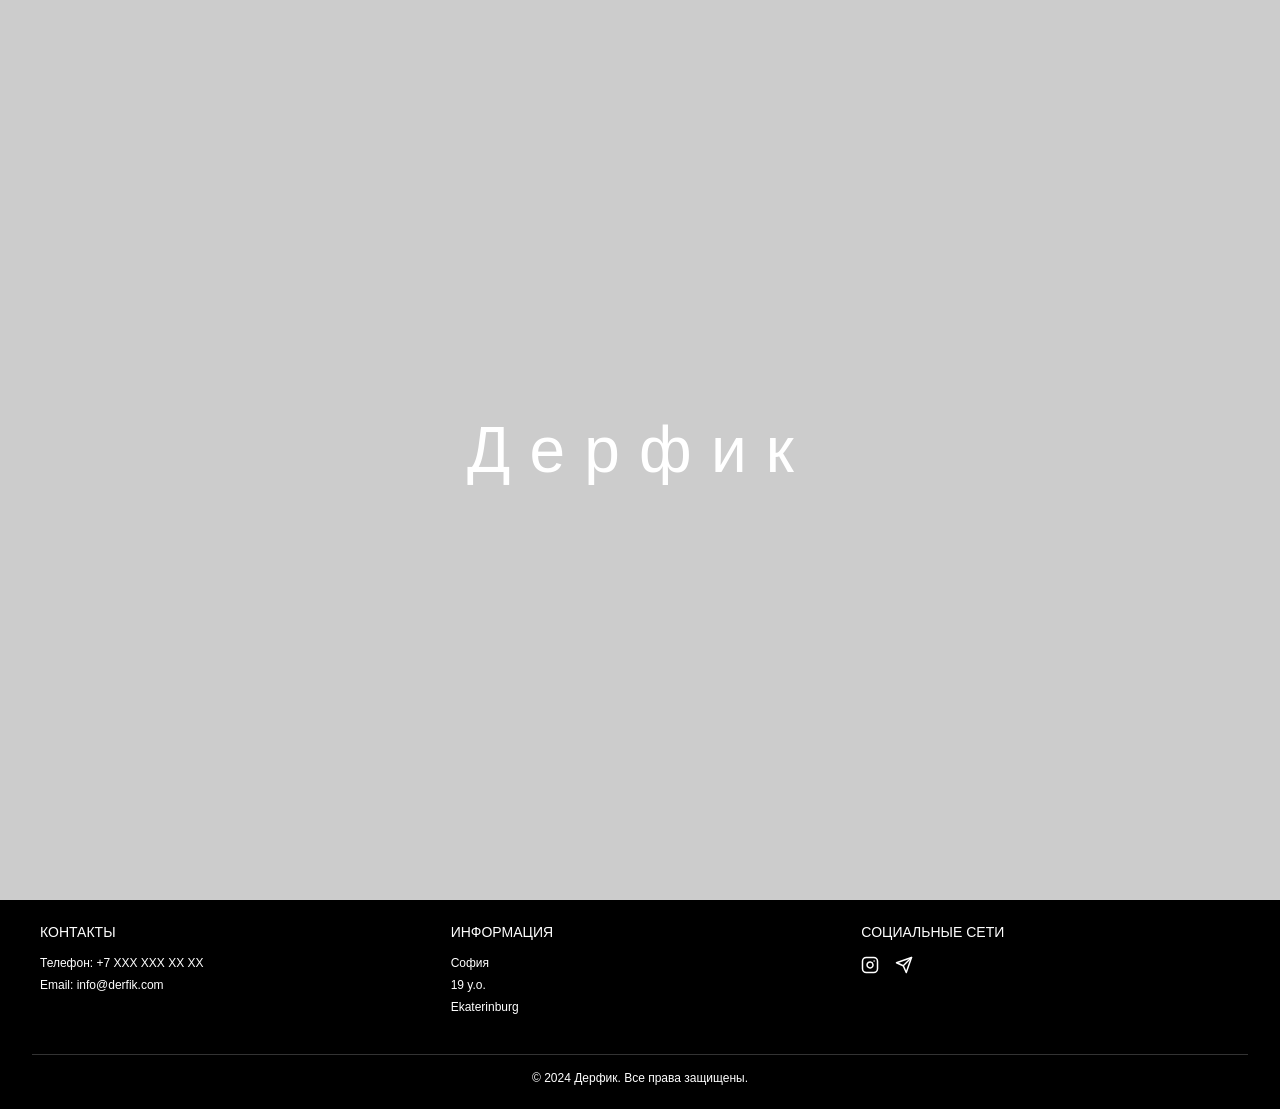
<file: index.html>
<!DOCTYPE html>
<html lang="ru">
<head>
    <meta charset="UTF-8">
    <meta name="viewport" content="width=device-width, initial-scale=1.0">
    <title>Дерфик</title>
    <link rel="stylesheet" href="styles.css">
</head>
<body>
    <main>
        <!-- Левая секция с видео - ссылка на Instagram -->
        <a href="https://www.instagram.com/__derfy__/" target="_blank" rel="noopener noreferrer" class="video-section left">
            <div class="overlay"></div>
            <div class="hover-info">
                <svg xmlns="http://www.w3.org/2000/svg" width="24" height="24" viewBox="0 0 24 24" fill="none" stroke="currentColor" stroke-width="2" stroke-linecap="round" stroke-linejoin="round" class="icon">
                    <rect width="20" height="20" x="2" y="2" rx="5" ry="5"></rect>
                    <path d="M16 11.37A4 4 0 1 1 12.63 8 4 4 0 0 1 16 11.37z"></path>
                    <line x1="17.5" x2="17.51" y1="6.5" y2="6.5"></line>
                </svg>
                <span>Instagram</span>
            </div>
            <video id="video1" autoplay muted loop playsinline>
                <source src="left.MP4" type="video/mp4">
                Ваш браузер не поддерживает видео.
            </video>
        </a>

        <!-- Правая секция с видео - ссылка на Telegram -->
        <a href="https://t.me/derfikk" target="_blank" rel="noopener noreferrer" class="video-section right">
            <div class="overlay"></div>
            <div class="hover-info">
                <svg xmlns="http://www.w3.org/2000/svg" width="24" height="24" viewBox="0 0 24 24" fill="none" stroke="currentColor" stroke-width="2" stroke-linecap="round" stroke-linejoin="round" class="icon">
                    <path d="m22 2-7 20-4-9-9-4Z"></path>
                    <path d="M22 2 11 13"></path>
                </svg>
                <span>Telegram</span>
            </div>
            <video id="video2" autoplay muted loop playsinline>
                <source src="right.MOV" type="video/mp4">
                Ваш браузер не поддерживает видео.
            </video>
        </a>

        <!-- Центральный логотип -->
        <div class="logo">
            <h1>Дерфик</h1>
        </div>
    </main>

    <!-- Подвал -->
    <footer>
        <div class="footer-container">
            <div class="footer-section">
                <h3>КОНТАКТЫ</h3>
                <ul>
                    <li>Телефон: +7 XXX XXX XX XX</li>
                    <li>Email: info@derfik.com</li>
                </ul>
            </div>
            <div class="footer-section">
                <h3>ИНФОРМАЦИЯ</h3>
                <ul>
                    <li>София</li>
                    <li>19 y.o.</li>
                    <li>Ekaterinburg</li>
                </ul>
            </div>
            <div class="footer-section">
                <h3>СОЦИАЛЬНЫЕ СЕТИ</h3>
                <div class="social-icons">
                    <a href="https://www.instagram.com" target="_blank" rel="noopener noreferrer">
                        <svg xmlns="http://www.w3.org/2000/svg" width="18" height="18" viewBox="0 0 24 24" fill="none" stroke="currentColor" stroke-width="2" stroke-linecap="round" stroke-linejoin="round">
                            <rect width="20" height="20" x="2" y="2" rx="5" ry="5"></rect>
                            <path d="M16 11.37A4 4 0 1 1 12.63 8 4 4 0 0 1 16 11.37z"></path>
                            <line x1="17.5" x2="17.51" y1="6.5" y2="6.5"></line>
                        </svg>
                    </a>
                    <a href="https://t.me/derfikk" target="_blank" rel="noopener noreferrer">
                        <svg xmlns="http://www.w3.org/2000/svg" width="18" height="18" viewBox="0 0 24 24" fill="none" stroke="currentColor" stroke-width="2" stroke-linecap="round" stroke-linejoin="round">
                            <path d="m22 2-7 20-4-9-9-4Z"></path>
                            <path d="M22 2 11 13"></path>
                        </svg>
                    </a>
                </div>
            </div>
        </div>
        <div class="copyright">
            © 2024 Дерфик. Все права защищены.
        </div>
    </footer>

    <script src="script.js"></script>
</body>
</html>
</file>
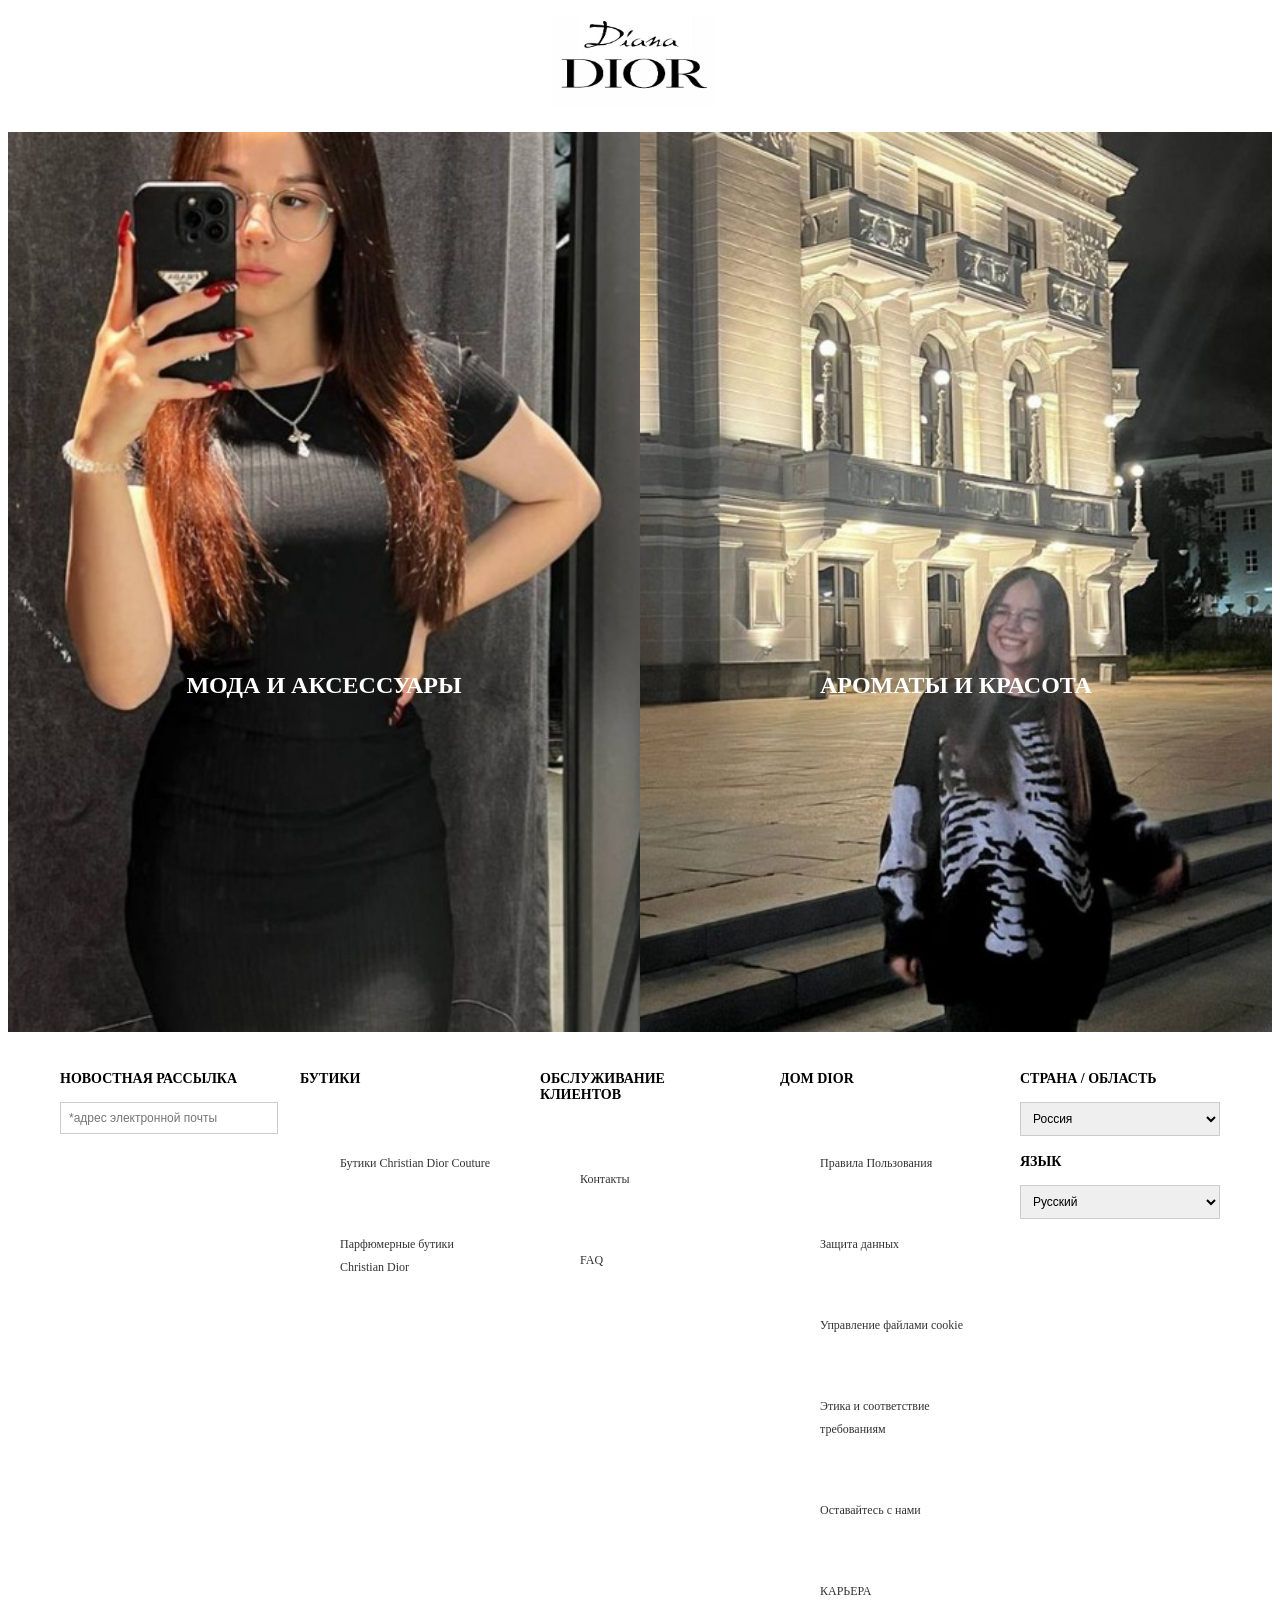
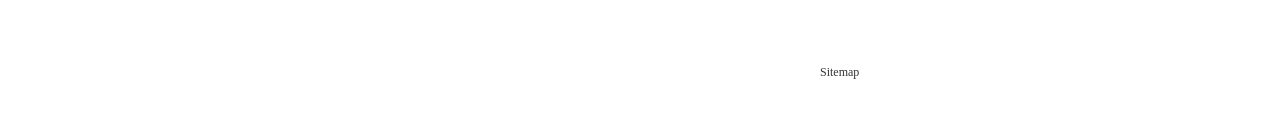
<file: Project/index.html>
<!DOCTYPE html>
<html lang="en">
<head>
    <meta charset="UTF-8">
    <meta name="viewport" content="width=device-width, initial-scale=1.0">
    <title>DiYa Dior</title>
    <link rel="stylesheet" href="Assets/css/style.css">
</head>
<body>
    <header>
        <div class="headerdiv">
            <div class="logo">
                <img src="Assets/img/logo.jpg" alt="logo" width="200" height="100"></div>
           
        </div>
        

        <div class="container">
           <div class="block block-left">
                <img src="Assets/img/first.jpg" alt="leftblock">
                <div class="overlay">МОДА И АКСЕССУАРЫ</div>
            </div>
            <div class="block block-right">
                <img src="Assets/img/sec.jpg" alt="rightblock">
                <div class="overlay">АРОМАТЫ И КРАСОТА</div>
            </div>
        </div>
        
    </header>

    <footer>
        <div class="footer-container">
            <div class="footer-column">
                <h4>НОВОСТНАЯ РАССЫЛКА</h4>
                <form action="#">
                    <input type="email" placeholder="*адрес электронной почты" required>
                </form>
            </div>
            <div class="footer-column">
                <h4>БУТИКИ</h4>
                <ul>
                    <li><a href="#">Бутики Christian Dior Couture</a></li>
                    <li><a href="#">Парфюмерные бутики Christian Dior</a></li>
                </ul>
            </div>
            <div class="footer-column">
                <h4>ОБСЛУЖИВАНИЕ КЛИЕНТОВ</h4>
                <ul>
                    <li><a href="#">Контакты</a></li>
                    <li><a href="#">FAQ</a></li>
                </ul>
            </div>
            <div class="footer-column">
                <h4>ДОМ DIOR</h4>
                <ul>
                    <li><a href="#">Правила Пользования</a></li>
                    <li><a href="#">Защита данных</a></li>
                    <li><a href="#">Управление файлами cookie</a></li>
                    <li><a href="#">Этика и соответствие требованиям</a></li>
                    <li><a href="#">Оставайтесь с нами</a></li>
                    <li><a href="#">КАРЬЕРА</a></li>
                    <li><a href="#">Sitemap</a></li>
                </ul>
            </div>
            <div class="footer-column">
                <h4>СТРАНА / ОБЛАСТЬ</h4>
                <form action="#">
                    <select>
                        <option>Россия</option>
                        <option>США</option>
                        <option>Франция</option>
                    </select>
                </form>
                <h4>ЯЗЫК</h4>
                <form action="#">
                    <select>
                        <option>Русский</option>
                        <option>English</option>
                        <option>Français</option>
                    </select>
                </form>
            </div>
        </div>
    </footer>
</body>
</html>
</file>
<file: styles.css>
/* Базовые стили */
* {
    margin: 0;
    padding: 0;
    box-sizing: border-box;
}

body {
    font-family: Arial, Helvetica, sans-serif;
    overflow-x: hidden;
}

/* Основной контейнер */
main {
    height: 100vh;
    display: flex;
    position: relative;
}

/* Секции с видео */
.video-section {
    position: relative;
    flex: 1;
    overflow: hidden;
    cursor: pointer;
}

/* Наложение для затемнения видео */
.overlay {
    position: absolute;
    top: 0;
    left: 0;
    width: 100%;
    height: 100%;
    background-color: rgba(0, 0, 0, 0.2);
    z-index: 10;
    transition: opacity 0.3s ease;
}

.video-section:hover .overlay {
    opacity: 0;
}

/* Информация при наведении */
.hover-info {
    position: absolute;
    bottom: 2rem;
    left: 2rem;
    z-index: 20;
    color: white;
    display: flex;
    align-items: center;
    gap: 0.5rem;
    opacity: 0;
    transition: opacity 0.3s ease;
}

.video-section:hover .hover-info {
    opacity: 1;
}

.hover-info span {
    font-size: 1.125rem;
    font-weight: 300;
}

/* Видео */
video {
    position: absolute;
    top: 0;
    left: 0;
    width: 100%;
    height: 100%;
    object-fit: cover;
}

/* Центральный логотип */
.logo {
    position: absolute;
    top: 50%;
    left: 50%;
    transform: translate(-50%, -50%);
    z-index: 30;
    pointer-events: none;
}

.logo h1 {
    color: white;
    font-size: 4rem;
    font-weight: 200;
    letter-spacing: 0.3em;
    text-align: center;
}

/* Подвал */
footer {
    background-color: black;
    color: white;
    padding: 1.5rem 2rem;
}

.footer-container {
    display: grid;
    grid-template-columns: repeat(3, 1fr);
    gap: 2rem;
    max-width: 1200px;
    margin: 0 auto;
}

.footer-section h3 {
    font-size: 0.875rem;
    font-weight: 500;
    margin-bottom: 1rem;
}

.footer-section ul {
    list-style: none;
}

.footer-section ul li {
    font-size: 0.75rem;
    font-weight: 300;
    margin-bottom: 0.5rem;
}

.social-icons {
    display: flex;
    gap: 1rem;
}

.social-icons a {
    color: white;
}

.copyright {
    margin-top: 2rem;
    padding-top: 1rem;
    border-top: 1px solid #333;
    text-align: center;
    font-size: 0.75rem;
    font-weight: 300;
}

/* Адаптивность для мобильных устройств */
@media (max-width: 768px) {
    main {
        flex-direction: column;
    }

    .video-section {
        height: 50vh;
    }

    .logo h1 {
        font-size: 2.5rem;
    }

    .footer-container {
        grid-template-columns: 1fr;
    }
}
</file>
<file: Project/Assets/css/style.css>
.headerdiv{
 display: flex;
 flex-direction: row;
 justify-content: space-around;
 
}

li{
    list-style-type: none;
    font-size: 20px;
    padding-top: 50px;

}
.nav{
    display: flex;
    flex-direction: row;
    justify-content: space-around;
    gap: 50px;
}
.logo{
    padding-right: 10px;
}

.container {
    display: flex;
    width: 100%;
    height: 100vh;
    overflow: hidden;
    padding-top: 20px;
}

.block {
    position: relative;
    flex: 1;
    transition: flex 0.5s ease;
    overflow: hidden;
}

.block img {
    width: 100%;
    height: 100%;
    object-fit: cover;
}

.block:hover {
    flex: 2;
}

.block-left:hover ~ .block-right {
    flex: 0.5;
}

.block-right:hover ~ .block-left {
    flex: 0.5;
}

.overlay {
    position: absolute;
    top: 60%;
    left: 50%;
    transform: translateX(-50%);
    color: white;
    font-size: 24px;
    font-weight: bold;
    text-align: center;
}

.footer {
    background-color: #f8f8f8;
    padding: 30px 0;
    font-family: Arial, sans-serif;
    color: #333;
}

.footer-container {
    display: flex;
    justify-content: space-around;
    flex-wrap: wrap;
    max-width: 1200px;
    margin: 0 auto;
}

.footer-column {
    flex: 1;
    min-width: 180px; 
    margin: 20px;
}

.footer-column h4 {
    font-size: 14px; 
    font-weight: bold;
    margin-bottom: 10px; 
}

.footer-column ul {
    list-style: none;
    font-size: 12px; 
}

.footer-column ul li {
    margin-bottom: 8px; 
}

.footer-column ul li a {
    color: #333;
    text-decoration: none;
    font-size: 12px; 
}

.footer-column ul li a:hover {
    text-decoration: underline;
}

.footer-column form {
    margin-top: 10px;
}

.footer-column input[type="email"] {
    width: 100%;
    padding: 8px; 
    border: 1px solid #ccc;
    margin-top: 5px;
    font-size: 12px; 
}

.footer-column select {
    width: 100%;
    padding: 8px; 
    border: 1px solid #ccc;
    margin-top: 5px;
    font-size: 12px; 
}

@media only screen and (max-width: 768px) {

    .container {
        flex-direction: column;
        height: auto;
    }

    .block {
        height: 50vh; 
    }

    .footer-container {
        flex-direction: column;
        align-items: center;
    }

    .footer-column {
        width: 100%; 
        max-width: 100%;
        margin: 10px 0;
    }

    .overlay {
        font-size: 18px; 
    }

   
    li {
        padding-top: 20px;
        font-size: 18px;
    }

    .footer-column input[type="email"],
    .footer-column select {
        font-size: 14px;
    }
}
</file>
